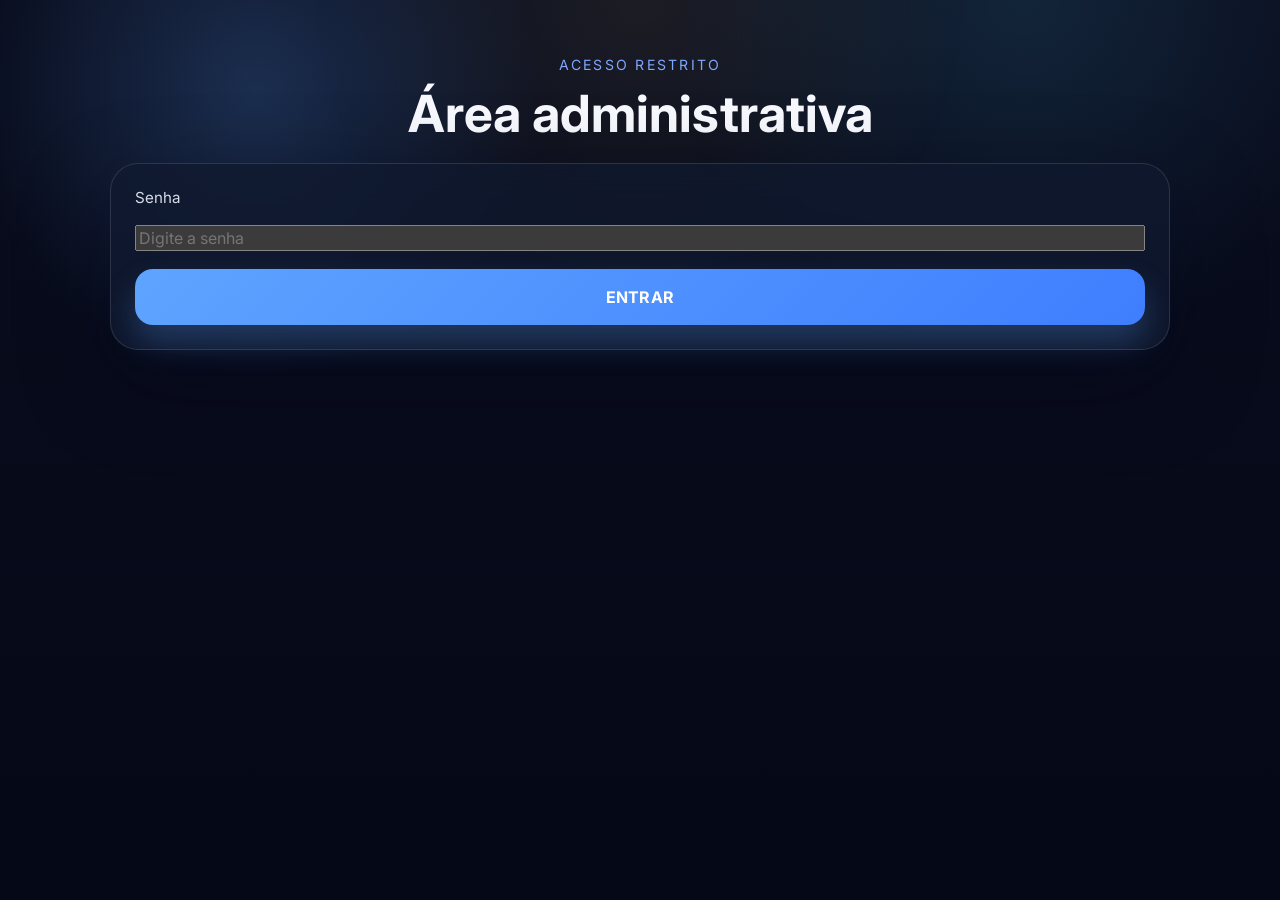
<file: templates/admin_login.html>
<!DOCTYPE html>
<html lang="pt-BR">
<head>
    <meta charset="UTF-8" />
    <meta name="viewport" content="width=device-width, initial-scale=1.0" />
    <title>Login Administrativo</title>
    <link rel="stylesheet" href="/static/css/style.css" />
</head>
<body>
    <main class="page-shell">
        <section class="form-panel animate-in">
            <div class="section-title">
                <p class="eyebrow">Acesso restrito</p>
                <h1>Área administrativa</h1>
            </div>
            <div class="glass-card">
                <form method="post" action="{{ url_for('admin_ranking') }}">
                    <label class="field-label" for="password">Senha</label>
                    <input id="password" name="password" type="password" placeholder="Digite a senha" required />
                    <button class="button button-primary" type="submit">Entrar</button>
                </form>
            </div>
        </section>
    </main>
</body>
</html>
</file>
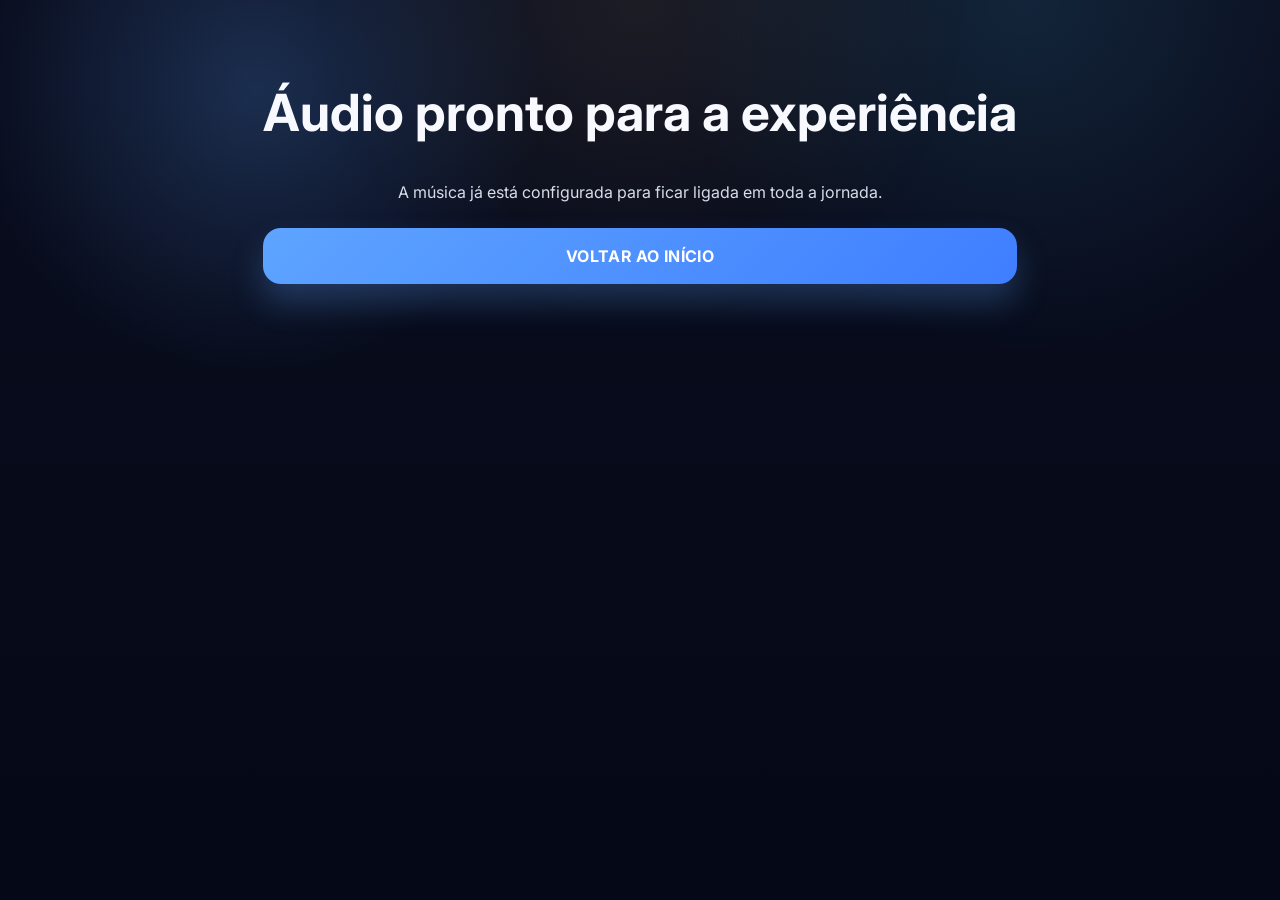
<file: templates/audio.html>
<!DOCTYPE html>
<html lang="pt-BR">
<head>
    <meta charset="UTF-8" />
    <meta name="viewport" content="width=device-width, initial-scale=1.0" />
    <title>Áudio - José Leonardo</title>
    <link rel="stylesheet" href="/static/css/style.css" />
</head>
<body>
    <main class="page-shell">
        <section class="hero-panel animate-in">
            <h1>Áudio pronto para a experiência</h1>
            <p class="hero-text">A música já está configurada para ficar ligada em toda a jornada.</p>
            <a href="/" class="button button-primary">Voltar ao início</a>
        </section>
    </main>
</body>
</html>
</file>
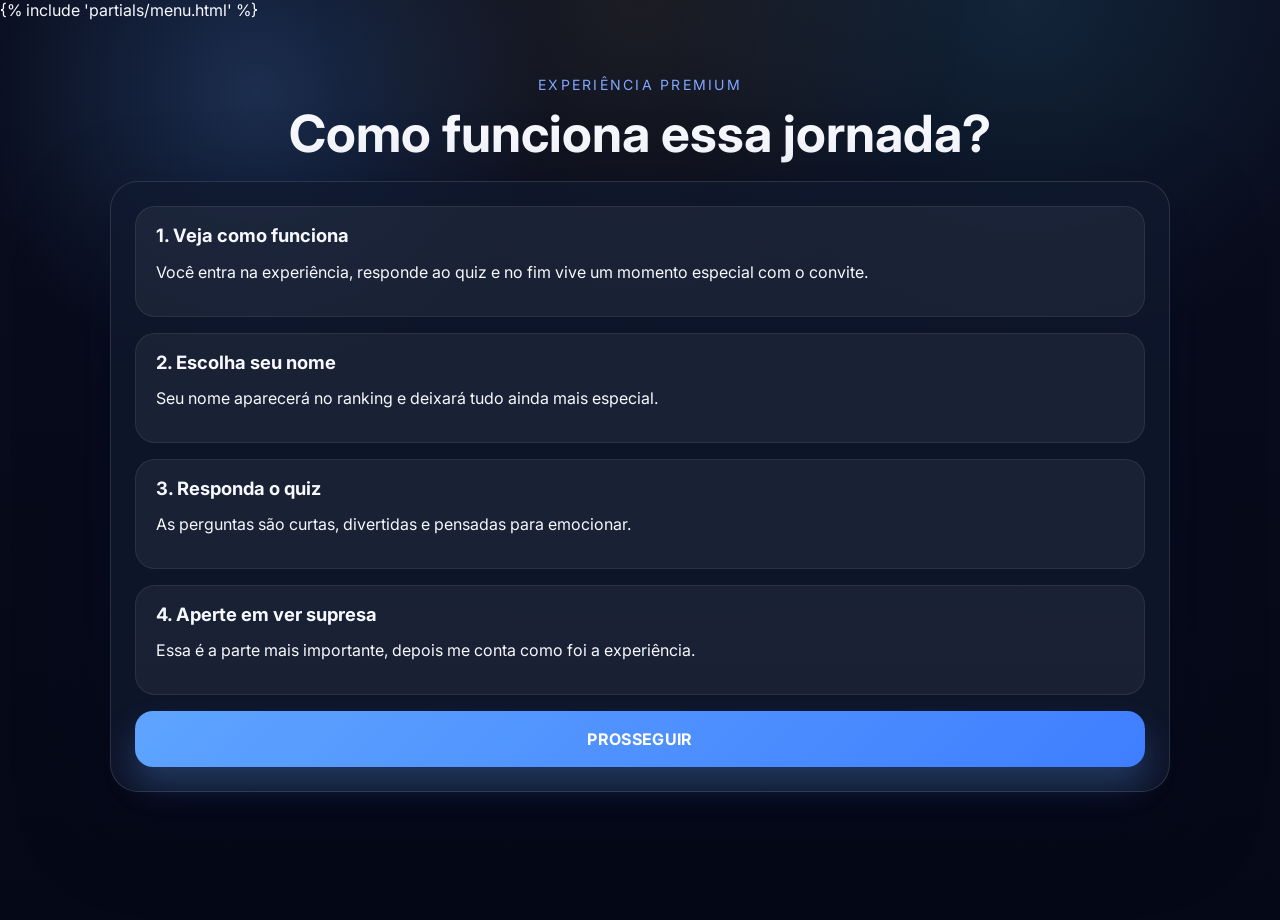
<file: templates/como_funciona.html>
<!DOCTYPE html>
<html lang="pt-BR">
<head>
    <meta charset="UTF-8" />
    <meta name="viewport" content="width=device-width, initial-scale=1.0" />
    <title>Como funciona - José Leonardo</title>
    <link rel="stylesheet" href="/static/css/style.css" />
</head>
<body>
    {% include 'partials/menu.html' %}
    <main class="page-shell">
        <section class="guide-shell animate-in">
            <div class="section-title">
                <p class="eyebrow">Experiência premium</p>
                <h1>Como funciona essa jornada?</h1>
            </div>
            <div class="glass-card guide-card">
                <div class="guide-step">
                    <h2>1. Veja como funciona</h2>
                    <p>Você entra na experiência, responde ao quiz e no fim vive um momento especial com o convite.</p>
                </div>
                <div class="guide-step">
                    <h2>2. Escolha seu nome</h2>
                    <p>Seu nome aparecerá no ranking e deixará tudo ainda mais especial.</p>
                </div>
                <div class="guide-step">
                    <h2>3. Responda o quiz</h2>
                    <p>As perguntas são curtas, divertidas e pensadas para emocionar.</p>
                </div>
                <div class="guide-step">
                    <h2>4. Aperte em ver supresa</h2>
                    <p>Essa é a parte mais importante, depois me conta como foi a experiência.</p>
                </div>
                <a href="/prosseguir" class="button button-primary">Prosseguir</a>
            </div>
        </section>
    </main>
    <script src="/static/js/efeitos.js"></script>
</body>
</html>
</file>
<file: static/css/style.css>
@import url('https://fonts.googleapis.com/css2?family=Inter:wght@400;500;600;700;800&display=swap');

:root {
    color-scheme: dark;
    font-family: 'Inter', sans-serif;
    background: radial-gradient(circle at top, rgba(63, 155, 255, 0.14), transparent 32%),
        radial-gradient(circle at bottom right, rgba(12, 58, 134, 0.35), transparent 38%),
        #050816;
    color: #f5f7fb;
    --surface: rgba(16, 25, 47, 0.78);
    --surface-strong: rgba(18, 30, 60, 0.92);
    --text-soft: #d7dce8;
    --accent: #5ea4ff;
    --accent-strong: #90b9ff;
    --border: rgba(255, 255, 255, 0.12);
    --shadow: 0 30px 90px rgba(1, 10, 32, 0.35);
}

* {
    box-sizing: border-box;
}

html, body {
    margin: 0;
    min-height: 100%;
    overflow-x: hidden;
}

body {
    background: radial-gradient(circle at 20% 10%, rgba(94, 164, 255, 0.22), transparent 22%),
        radial-gradient(circle at 80% 0%, rgba(90, 207, 255, 0.12), transparent 26%),
        linear-gradient(180deg, #090d1e 0%, #050816 100%);
    color: #f7f9ff;
    position: relative;
}

body::before {
    content: '';
    position: fixed;
    inset: 0;
    background: radial-gradient(circle at top center, rgba(255, 215, 125, 0.08), transparent 30%);
    pointer-events: none;
    z-index: 0;
}

img {
    max-width: 100%;
    display: block;
}

a {
    color: inherit;
    text-decoration: none;
}

button, input {
    font: inherit;
}

.page-shell {
    min-height: 100vh;
    width: min(100%, 1100px);
    margin: 0 auto;
    padding: 56px 20px 40px;
    position: relative;
    z-index: 1;
}

@media (max-width: 600px) {
    .page-shell {
        padding: 18px 16px 32px;
    }
}

.hero-panel,
.form-panel,
.quiz-shell,
.result-shell,
.convite-shell {
    display: grid;
    gap: 22px;
}

.hero-panel {
    align-items: center;
    justify-content: center;
    text-align: center;
    padding: 28px;
}

.hero-image-frame {
    width: min(340px, 100%);
    margin: 0 auto 18px;
    border-radius: 32px;
    background: rgba(255,255,255,0.08);
    border: 1px solid rgba(255,255,255,0.12);
    box-shadow: var(--shadow);
    overflow: hidden;
}

.hero-image {
    width: 100%;
    height: auto;
}

.hero-copy {
    max-width: 620px;
    margin: 0 auto;
}

.eyebrow {
    margin: 0 0 12px;
    font-size: 0.88rem;
    letter-spacing: 0.16em;
    text-transform: uppercase;
    color: #7fa7ff;
}

h1, h2 {
    margin: 0;
    line-height: 1.1;
}

h1 {
    font-size: clamp(2rem, 4vw, 3.4rem);
}

h2 {
    font-size: 1.8rem;
}

.hero-text,
.small-copy,
.subtle-copy,
.label,
.rank-meta {
    color: var(--text-soft);
}

.hero-text {
    margin: 16px auto 0;
    max-width: 720px;
    font-size: 1rem;
    line-height: 1.75;
}

.glass-card {
    background: var(--surface);
    border: 1px solid var(--border);
    border-radius: 28px;
    box-shadow: var(--shadow);
    backdrop-filter: blur(22px);
    padding: 24px;
}

.button {
    display: inline-flex;
    align-items: center;
    justify-content: center;
    width: 100%;
    min-height: 56px;
    border: none;
    border-radius: 18px;
    cursor: pointer;
    transition: transform 0.25s ease, box-shadow 0.25s ease, background 0.25s ease;
    font-weight: 700;
    letter-spacing: 0.02em;
    text-transform: uppercase;
}

.button:hover {
    transform: translateY(-2px) scale(1.01);
    box-shadow: 0 20px 36px rgba(94, 164, 255, 0.25);
}

.button-primary {
    background: linear-gradient(135deg, #5ea4ff, #3f7eff);
    color: #fff;
    box-shadow: 0 18px 32px rgba(94, 164, 255, 0.25);
}

.button-accent {
    background: #ffffff;
    color: #0d1833;
    box-shadow: 0 18px 32px rgba(255, 255, 255, 0.16);
}

.button-secondary {
    background: rgba(255, 255, 255, 0.08);
    color: #f5f7fb;
    border: 1px solid rgba(255, 255, 255, 0.14);
    width: auto;
    padding: 14px 20px;
}

.sound-toggle {
    position: absolute;
    top: 22px;
    right: 22px;
    z-index: 10;
    font-size: 0.95rem;
    letter-spacing: 0.02em;
}

.menu-shell {
    position: fixed;
    top: 18px;
    right: 18px;
    z-index: 100;
}

.menu-toggle {
    width: 50px;
    height: 50px;
    border-radius: 50%;
    border: 1px solid rgba(255,255,255,0.16);
    background: rgba(7, 14, 33, 0.92);
    color: white;
    font-size: 1.2rem;
    cursor: pointer;
    box-shadow: 0 18px 32px rgba(2, 8, 20, 0.32);
}

.menu-panel {
    position: absolute;
    top: 60px;
    right: 0;
    display: grid;
    gap: 8px;
    min-width: 220px;
    padding: 12px;
    border-radius: 20px;
    background: rgba(9, 16, 37, 0.96);
    border: 1px solid rgba(255,255,255,0.12);
    box-shadow: 0 24px 60px rgba(0, 0, 0, 0.28);
    opacity: 0;
    transform: translateY(-10px);
    pointer-events: none;
    transition: all 0.25s ease;
}

.menu-panel.open {
    opacity: 1;
    transform: translateY(0);
    pointer-events: auto;
}

.menu-panel a,
.menu-link {
    display: flex;
    align-items: center;
    gap: 10px;
    border: none;
    background: transparent;
    color: #f5f7fb;
    padding: 10px 12px;
    border-radius: 12px;
    cursor: pointer;
    text-align: left;
}

.menu-panel a:hover,
.menu-link:hover {
    background: rgba(94, 164, 255, 0.14);
}

.sound-toggle.muted {
    opacity: 0.7;
}

.button-vibrate {
    animation: buttonVibrate 0.35s ease-in-out;
}

@keyframes buttonVibrate {
    0%, 100% { transform: translateX(0); }
    25% { transform: translateX(-2px); }
    50% { transform: translateX(2px); }
    75% { transform: translateX(-1px); }
}

.fade-out {
    opacity: 0;
    transition: opacity 0.8s ease;
}

.suspense-line {
    opacity: 0;
    transform: translateY(6px);
    margin: 0;
    transition: opacity 0.35s ease, transform 0.35s ease;
}

.suspense-line.visible {
    opacity: 1;
    transform: translateY(0);
}

.countdown-active {
    animation: countdownPulse 0.85s ease;
}

@keyframes countdownPulse {
    0% { transform: scale(1); }
    50% { transform: scale(1.18); }
    100% { transform: scale(1); }
}

.button-full {
    width: 100%;
}

.form-header,
.quiz-header,
.ranking-header {
    display: grid;
    gap: 14px;
}

form {
    display: grid;
    gap: 18px;
}

.button-row {
    display: flex;
    gap: 12px;
    flex-wrap: wrap;
}

.button-row .button {
    width: auto;
    min-width: 180px;
}

.field-label {
    font-size: 0.95rem;
    color: #d7dce8;
}

input[type="text"] {
    width: 100%;
    min-height: 52px;
    border-radius: 16px;
    border: 1px solid rgba(255,255,255,0.14);
    padding: 14px 16px;
    background: rgba(255,255,255,0.06);
    color: #f5f7fb;
    outline: none;
    transition: border-color 0.2s ease, background 0.2s ease;
}

input[type="text"]:focus {
    border-color: rgba(94, 164, 255, 0.95);
    background: rgba(255,255,255,0.1);
}

.gender-switcher {
    display: grid;
    grid-template-columns: repeat(2, minmax(0, 1fr));
    gap: 12px;
}

.radio-button {
    display: inline-flex;
    align-items: center;
    gap: 10px;
    padding: 14px 16px;
    border-radius: 18px;
    border: 1px solid rgba(255,255,255,0.14);
    background: rgba(255,255,255,0.06);
    cursor: pointer;
    transition: background 0.2s ease, border-color 0.2s ease;
}

.radio-button input {
    accent-color: #5ea4ff;
}

.radio-button:hover {
    background: rgba(94, 164, 255, 0.14);
}

.field-error {
    margin: 0;
    color: #f56565;
    font-size: 0.95rem;
}

.progress-card,
.question-card,
.result-panel,
.ranking-panel {
    width: 100%;
}

.progress-top {
    display: flex;
    justify-content: space-between;
    align-items: center;
    gap: 16px;
    flex-wrap: wrap;
}

.timer {
    font-size: 1.15rem;
    font-weight: 700;
    color: #ffffff;
}

.progress-bar-background {
    width: 100%;
    height: 14px;
    border-radius: 999px;
    background: rgba(255,255,255,0.08);
    overflow: hidden;
    margin-top: 18px;
}

.progress-bar-fill {
    height: 100%;
    width: 0%;
    background: linear-gradient(90deg, #68b4ff, #2f80ff);
    border-radius: 999px;
    transition: width 0.35s ease;
}

.question-card h2 {
    font-size: 1.5rem;
    margin-bottom: 20px;
}

.answers-grid {
    display: grid;
    gap: 14px;
}

.answer-button {
    background: rgba(255,255,255,0.06);
    border: 1px solid rgba(255,255,255,0.1);
    color: #edf2ff;
    min-height: 64px;
    border-radius: 18px;
    transition: transform 0.2s ease, background 0.2s ease;
    padding: 18px 22px;
    text-align: left;
    cursor: pointer;
}

.answer-button:hover {
    transform: translateY(-2px);
    background: rgba(94, 164, 255, 0.16);
}

.answer-button.answer-correct {
    border-color: rgba(69, 201, 103, 0.85);
    background: rgba(69, 201, 103, 0.16);
    box-shadow: 0 8px 24px rgba(69, 201, 103, 0.16);
}

.answer-button.answer-wrong {
    border-color: rgba(255, 107, 107, 0.85);
    background: rgba(255, 107, 107, 0.16);
    box-shadow: 0 8px 24px rgba(255, 107, 107, 0.16);
}

.question-appear {
    animation: cardAppear 0.45s ease forwards;
}

@keyframes cardAppear {
    from { opacity: 0; transform: translateY(24px); }
    to { opacity: 1; transform: translateY(0); }
}

.feedback-correct {
    animation: glowCorrect 0.5s ease;
}

.feedback-wrong {
    animation: glowWrong 0.5s ease;
}

@keyframes glowCorrect {
    from { box-shadow: inset 0 0 0 rgba(69, 201, 103, 0); }
    to { box-shadow: inset 0 0 0 4px rgba(69, 201, 103, 0.18); }
}

@keyframes glowWrong {
    from { box-shadow: inset 0 0 0 rgba(255, 107, 107, 0); }
    to { box-shadow: inset 0 0 0 4px rgba(255, 107, 107, 0.18); }
}

.stats-row {
    display: inline-flex;
    gap: 10px;
    flex-wrap: wrap;
}

.pill {
    display: inline-flex;
    align-items: center;
    gap: 8px;
    background: rgba(255,255,255,0.08);
    color: #d7dce8;
    border-radius: 999px;
    padding: 10px 14px;
    font-size: 0.95rem;
}

.hero-actions {
    display: flex;
    gap: 12px;
    justify-content: center;
    flex-wrap: wrap;
    margin-top: 24px;
}

.result-grid {
    display: grid;
    gap: 16px;
    margin-top: 20px;
}

.result-stat {
    background: rgba(255,255,255,0.05);
    border-radius: 20px;
    padding: 18px;
    display: grid;
    gap: 6px;
}

.result-stat span {
    color: var(--text-soft);
}

.result-stat strong {
    font-size: 1.85rem;
}

.ranking-list {
    display: grid;
    gap: 14px;
    margin-top: 18px;
}

.rank-row {
    display: flex;
    justify-content: space-between;
    align-items: center;
    gap: 16px;
    padding: 18px;
    border-radius: 20px;
    background: rgba(255,255,255,0.05);
    transition: transform 0.25s ease, box-shadow 0.25s ease;
    animation: riseIn 0.6s ease both;
}

.rank-row:hover {
    transform: translateY(-2px);
    box-shadow: 0 14px 34px rgba(94, 164, 255, 0.16);
}

.rank-row.rank-1 {
    background: linear-gradient(135deg, rgba(255, 215, 0, 0.18), rgba(255, 215, 0, 0.06));
    border: 1px solid rgba(255, 215, 0, 0.25);
}

.rank-row.rank-2 {
    background: linear-gradient(135deg, rgba(192, 192, 192, 0.16), rgba(192, 192, 192, 0.06));
}

.rank-row.rank-3 {
    background: linear-gradient(135deg, rgba(205, 127, 50, 0.16), rgba(205, 127, 50, 0.06));
}

.rank-badge {
    min-width: 54px;
    display: grid;
    place-items: center;
}

.medal {
    font-size: 1.4rem;
}

.medal-gold { color: #ffd166; }
.medal-silver { color: #dfe7f5; }
.medal-bronze { color: #c97d3d; }

.rank-content {
    flex: 1;
}

.rank-stats {
    display: grid;
    text-align: right;
    gap: 4px;
    color: var(--text-soft);
}

@keyframes riseIn {
    from { opacity: 0; transform: translateY(14px); }
    to { opacity: 1; transform: translateY(0); }
}

.rank-name {
    display: block;
    font-weight: 700;
}

.rank-meta {
    display: block;
    margin-top: 6px;
    font-size: 0.88rem;
    color: var(--text-soft);
}

.rank-score {
    font-size: 1.25rem;
}

.quiz-footer,
.result-panel,
.ranking-panel {
    display: grid;
}

.subtle-copy {
    margin-top: 14px;
    color: #b8c3e6;
}

.hidden {
    display: none !important;
}

.timer-critical {
    color: #ff8a8a;
}

.heart-container,
.fireworks-container,
.confetti-container {
    position: fixed;
    inset: 0;
    pointer-events: none;
    overflow: hidden;
    z-index: 60;
}

.confetti-piece {
    position: absolute;
    top: 0;
    border-radius: 3px;
    will-change: transform, opacity;
}

.heart-floating {
    position: absolute;
    width: 18px;
    height: 18px;
    background: radial-gradient(circle at 30% 30%, #ff8a8a, #ff4d8d);
    transform: rotate(45deg);
    border-radius: 50% 50% 0 0;
    clip-path: polygon(50% 0%, 100% 35%, 82% 100%, 50% 85%, 18% 100%, 0% 35%);
    animation: floatUp 4.2s ease forwards;
}

@keyframes floatUp {
    0% { transform: translateY(0) scale(0.85); opacity: 0.95; }
    35% { transform: translateY(-18px) scale(1); opacity: 1; }
    100% { transform: translateY(-220px) scale(0.8); opacity: 0; }
}

.firework-spark {
    position: absolute;
    width: 10px;
    height: 10px;
    border-radius: 50%;
    background: radial-gradient(circle, #ffd57d, #fca5a5);
    opacity: 0.95;
}

.zoom-photo {
    transform: scale(1.08);
    transition: transform 0.5s ease;
}

.fade-in-up {
    animation: fadeInUp 0.9s ease forwards;
}

.animate-in {
    opacity: 0;
    transform: translateY(18px);
    animation: fadeInUp 0.9s ease forwards;
}

@keyframes fadeInUp {
    to {
        opacity: 1;
        transform: translateY(0);
    }
}

.convite-body {
    background: #050816;
}

.dark-stage,
.reveal-shell {
    min-height: 80vh;
    display: grid;
    place-items: center;
}

.dark-stage {
    padding: 24px;
    text-align: center;
    background: #020409;
    border-radius: 32px;
    box-shadow: inset 0 0 80px rgba(0, 0, 0, 0.35);
}

.suspense-copy {
    max-width: 620px;
    margin: 0 auto 24px;
    font-size: 1.2rem;
    line-height: 1.8;
    letter-spacing: 0.01em;
    color: #f7f9ff;
}

.countdown {
    font-size: clamp(3rem, 12vw, 7rem);
    font-weight: 800;
    letter-spacing: 0.04em;
    color: #75b5ff;
}

.confetti-container,
.fireworks-container,
.heart-container {
    position: fixed;
    inset: 0;
    pointer-events: none;
    overflow: hidden;
    z-index: 60;
}

.confetti-piece {
    position: absolute;
    top: 0;
    border-radius: 3px;
    will-change: transform, opacity;
}

.firework-spark {
    position: absolute;
    width: 10px;
    height: 10px;
    border-radius: 50%;
    background: radial-gradient(circle, #ffd57d, #fca5a5);
    opacity: 0.95;
}

.heart-floating {
    position: absolute;
    width: 18px;
    height: 18px;
    background: radial-gradient(circle at 30% 30%, #ff8a8a, #ff4d8d);
    transform: rotate(45deg);
    border-radius: 50% 50% 0 0;
    clip-path: polygon(50% 0%, 100% 35%, 82% 100%, 50% 85%, 18% 100%, 0% 35%);
    animation: floatUp 4.2s ease forwards;
}

@keyframes floatUp {
    0% { transform: translateY(0) scale(0.85); opacity: 0.95; }
    35% { transform: translateY(-18px) scale(1); opacity: 1; }
    100% { transform: translateY(-220px) scale(0.8); opacity: 0; }
}

.reveal-card {
    position: relative;
    max-width: 760px;
    width: 100%;
    padding: 36px;
    text-align: center;
    border-radius: 32px;
    border: 1px solid rgba(255,255,255,0.16);
    background: linear-gradient(145deg, rgba(14, 24, 48, 0.96), rgba(12, 18, 38, 0.86));
    box-shadow: 0 24px 60px rgba(0, 0, 0, 0.24);
}

.certificate-shell {
    display: grid;
    gap: 24px;
}

.certificate-card {
    background: linear-gradient(145deg, #fffdf7, #f7eecf);
    color: #2f2414;
    border-radius: 28px;
    padding: 36px 28px;
    box-shadow: 0 28px 80px rgba(0, 0, 0, 0.24);
    border: 2px solid #c7a44f;
    position: relative;
    overflow: hidden;
}

.certificate-card::before,
.certificate-card::after {
    content: '';
    position: absolute;
    inset: 14px;
    border: 1px solid rgba(199, 164, 79, 0.45);
    border-radius: 20px;
    pointer-events: none;
}

.certificate-card::after {
    inset: 24px;
    border-color: rgba(199, 164, 79, 0.3);
}

.certificate-header,
.certificate-body,
.certificate-footer {
    position: relative;
    z-index: 1;
}

.certificate-badge {
    display: inline-flex;
    align-items: center;
    justify-content: center;
    padding: 8px 14px;
    border-radius: 999px;
    background: #c7a44f;
    color: white;
    font-weight: 800;
    letter-spacing: 0.24em;
    margin-bottom: 16px;
}

.certificate-card h1 {
    font-size: clamp(1.8rem, 3.5vw, 2.7rem);
    color: #8b6122;
    margin-bottom: 10px;
}

.certificate-subtitle,
.certificate-body p,
.certificate-date,
.certificate-signature {
    color: #5b4622;
}

.certificate-body h2,
.certificate-body h3 {
    color: #7a4c1a;
    margin: 10px 0;
}

.certificate-photo-frame {
    width: min(220px, 100%);
    margin: 24px auto;
    padding: 12px;
    border-radius: 20px;
    background: #fff;
    box-shadow: 0 12px 32px rgba(0, 0, 0, 0.12);
}

.certificate-photo-frame img {
    width: 100%;
    border-radius: 14px;
}

.certificate-message {
    max-width: 650px;
    margin: 0 auto;
    font-size: 1rem;
    line-height: 1.8;
}

.certificate-footer {
    margin-top: 26px;
    display: flex;
    flex-direction: column;
    align-items: center;
    gap: 10px;
}

.certificate-line {
    width: 240px;
    height: 2px;
    background: linear-gradient(90deg, transparent, #8b6122, transparent);
}

.certificate-actions {
    display: flex;
    gap: 12px;
    justify-content: center;
    flex-wrap: wrap;
}

.ranking-page,
.guide-shell {
    display: grid;
    gap: 20px;
}

.section-title {
    text-align: center;
}

.guide-card {
    display: grid;
    gap: 16px;
}

.guide-step {
    padding: 18px 20px;
    border-radius: 20px;
    background: rgba(255,255,255,0.05);
    border: 1px solid rgba(255,255,255,0.08);
}

.guide-step h2 {
    font-size: 1.15rem;
    margin-bottom: 8px;
}

.reveal-photo {
    width: 160px;
    margin: 0 auto 28px;
    border-radius: 28px;
    border: 1px solid rgba(255,255,255,0.16);
}

.reveal-text p {
    margin: 0 0 16px;
    color: var(--text-soft);
    line-height: 1.75;
    font-size: 1rem;
}

.question-highlight {
    margin: 26px auto;
    background: rgba(94, 164, 255, 0.12);
    border: 1px solid rgba(94, 164, 255, 0.25);
    border-radius: 24px;
    padding: 24px 20px;
}

.question-highlight span {
    display: block;
    font-size: 2.45rem;
    margin-bottom: 12px;
}

.question-highlight p {
    margin: 0;
    font-size: 1.15rem;
    color: #fff;
}

.final-message {
    margin-top: 28px;
    text-align: center;
}

.final-message h2 {
    font-size: 1.6rem;
    margin-bottom: 18px;
}

.final-message p {
    margin: 0 0 10px;
    color: var(--text-soft);
}

@media (max-width: 900px) {
    .result-shell {
        grid-template-columns: 1fr;
    }
}

@media (max-width: 700px) {
    .hero-panel,
    .form-panel,
    .quiz-shell,
    .result-shell,
    .convite-shell {
        gap: 18px;
    }

    .hero-image-frame {
        border-radius: 24px;
    }

    .question-card,
    .result-panel,
    .ranking-panel {
        padding: 22px;
    }

    .reveal-card {
        padding: 24px;
    }

    .reveal-card {
        position: relative;
        padding-top: 64px;
    }

    .sound-toggle {
        top: 16px;
        right: 16px;
    }

    .reveal-photo {
        width: 140px;
    }

    .question-highlight {
        padding: 20px 16px;
    }

    .hero-actions,
    .certificate-actions {
        flex-direction: column;
    }

    .rank-row {
        flex-direction: column;
        align-items: flex-start;
    }

    .rank-stats {
        text-align: left;
    }
}
</file>
